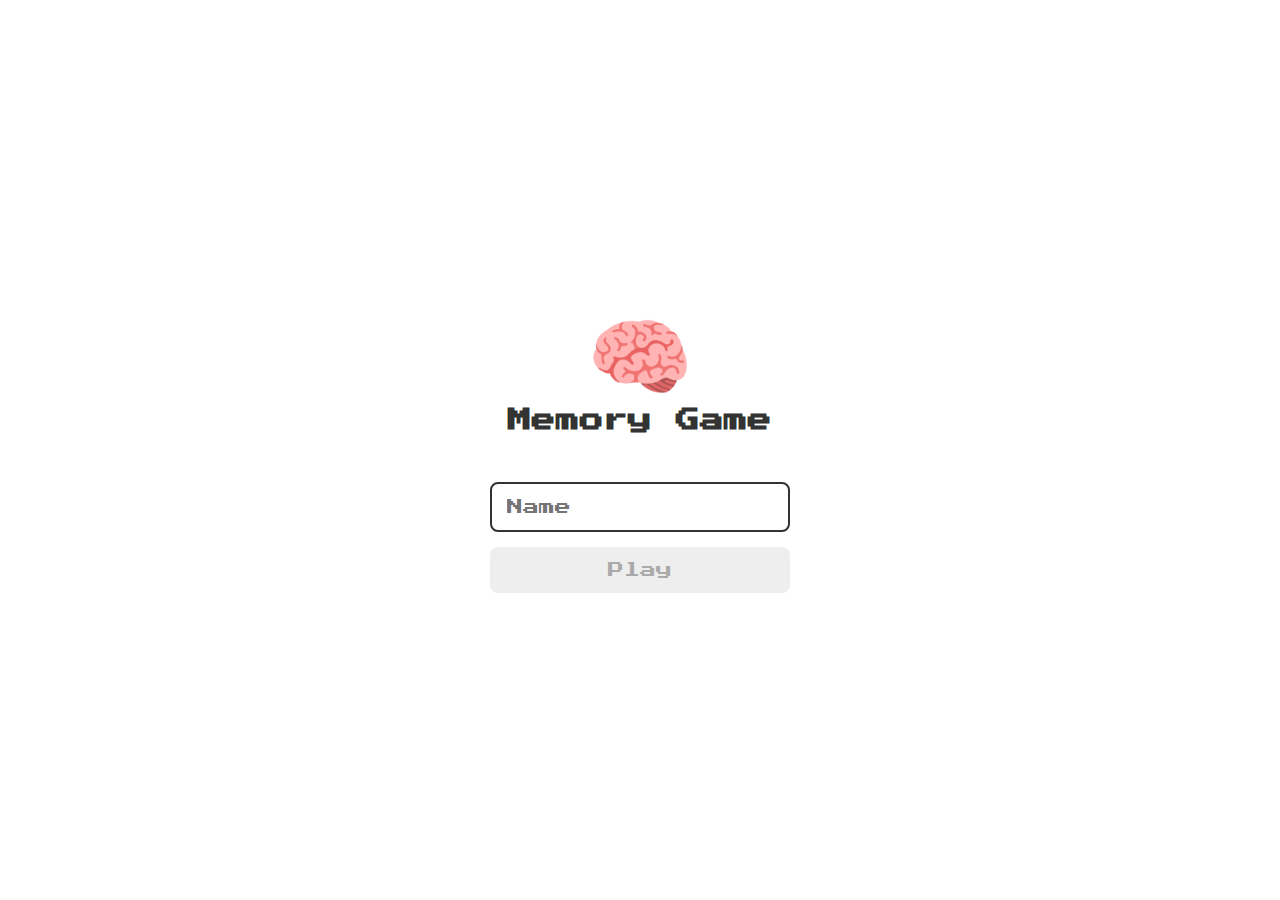
<file: index.html>
<!DOCTYPE html>
<html lang="en">
<head>
  <meta charset="UTF-8">
  <meta name="viewport" content="width=device-width, initial-scale=1.0">

  <link rel="stylesheet" href="./css/reset.css">
  <link rel="stylesheet" href="./css/login.css">

  <script defer src="./js/login.js"></script>

  <title>Memory Game | Login</title>
</head>
<body>
  
  <form class="login-form">

    <div class="login__header">
      <img src="./images/brain.png" alt="brain icon">
      <h1>Memory Game</h1>
    </div>

    <input type="text" placeholder="Name" class="login__input">
    <button type="submit" class="login__button" disabled>Play</button>

  </form>

</body>
</html>
</file>
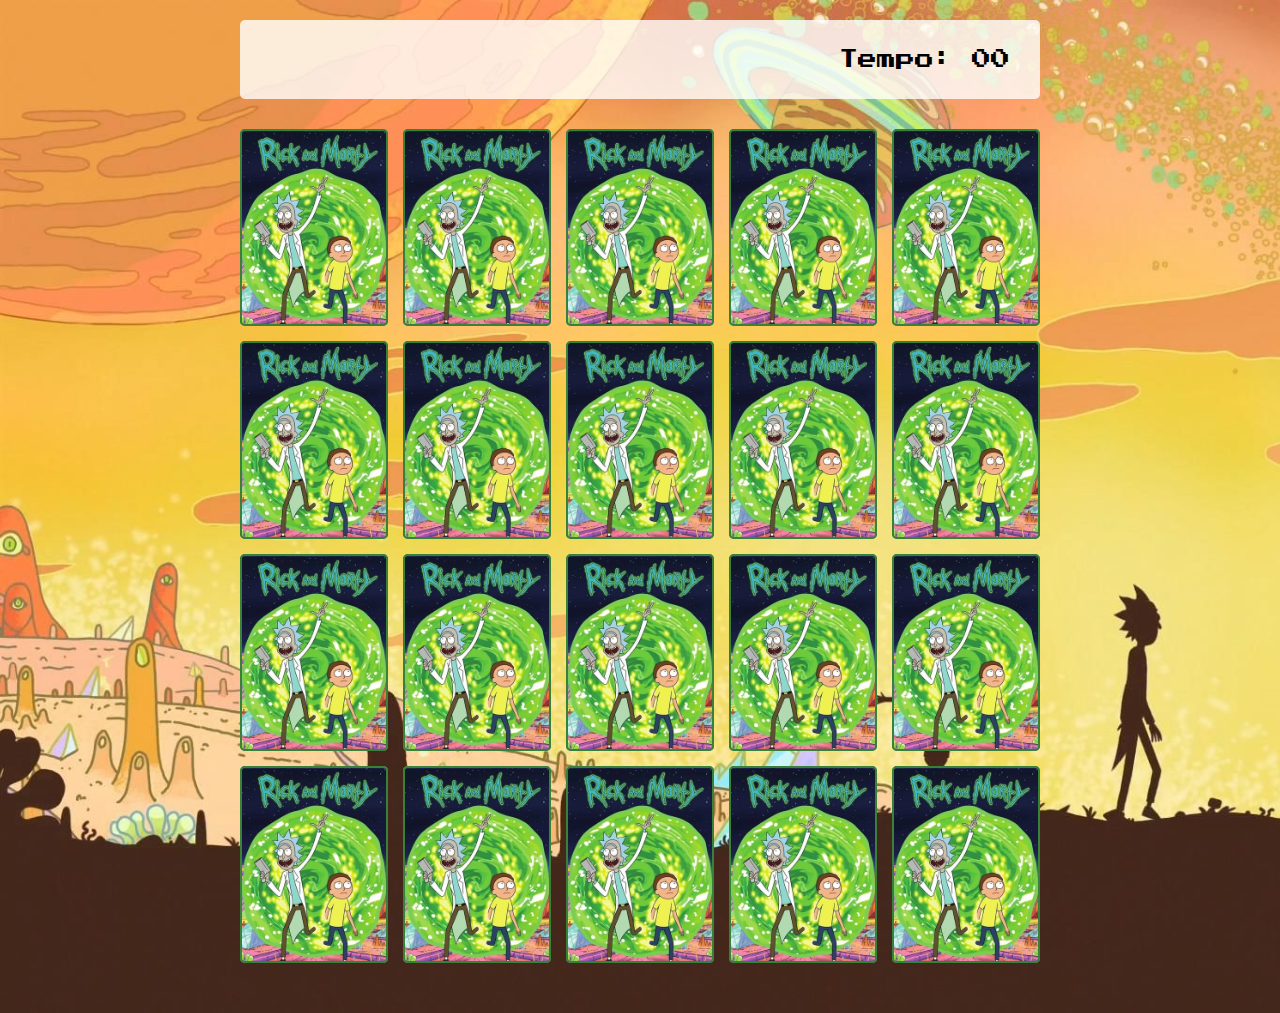
<file: pages/game.html>
<!DOCTYPE html>
<html lang="en">
<head>
  <meta charset="UTF-8">
  <meta name="viewport" content="width=device-width, initial-scale=1.0">

  <link rel="stylesheet" href="../css/reset.css">
  <link rel="stylesheet" href="../css/game.css">

  <script defer src="../js/game.js"></script>

  <title>Memory Game</title>
</head>
<body>

  <main>
    <header>
      <span class="player"></span>
      <span>Tempo: <span class="timer">00</span></span>
    </header>
  
    <div class="grid"></div>
  </main>

</body>
</html>
</file>
<file: css/login.css>
.login-form {
  align-items: center;
  display: flex;
  flex-direction: column;
  height: 100vh;
  justify-content: center;
}

.login__header {
  align-items: center;
  display: flex;
  flex-direction: column;
  justify-content: center;
  margin-bottom: 50px;
}

.login__header img {
  width: 100px;
}

.login__header h1 {
  color: #333;
  font-size: 1.5em;
}

.login__input {
  border: 2px solid #333;
  border-radius: 8px;
  color: #333;
  font-size: 1em;
  margin-bottom: 15px;
  max-width: 300px;
  outline: none;
  padding: 15px;
  width: 100%;
}

.login__button {
  background-color: #ee665c;
  border-radius: 8px;
  color: #fff;
  cursor: pointer;
  font-size: 1em;
  max-width: 300px;
  padding: 15px;
  width: 100%;
}

.login__button:disabled {
  background-color: #eee;
  color: #aaa;
  cursor: auto;
}
</file>
<file: css/game.css>
main {
  display: flex;
  flex-direction: column;
  width: 100%;
  background-image: url('../images/bg.jpg');
  background-size: cover;
  min-height: 100vh;
  align-items: center;
  justify-content: center;
  padding: 20px 20px 50px;
}

header {
  display: flex;
  align-items: center;
  justify-content: space-between;
  background-color: rgba(255, 255, 255, 0.8);
  font-size: 1.2em;
  width: 100%;
  max-width: 800px;
  padding: 30px;
  margin: 0 0 30px;
  border-radius: 5px;
}

.grid {
  display: grid;
  grid-template-columns: repeat(5, 1fr);
  gap: 15px;
  width: 100%;
  max-width: 800px;
  margin: 0 auto;
}

.card {
  aspect-ratio: 3/4;
  width: 100%;
  border-radius: 5px;
  position: relative;
  transition: all 400ms ease;
  transform-style: preserve-3d;
  background-color: #ccc;
}

.face {
  width: 100%;
  height: 100%;
  position: absolute;
  background-size: cover;
  background-position: center;
  border: 2px solid #39813a;
  border-radius: 5px;
  transition: all 400ms ease;
}

.front {
  transform: rotateY(180deg);
}

.back {
  background-image: url('../images/back.png');
  backface-visibility: hidden;
}

.reveal-card {
  transform: rotateY(180deg);
}

.disabled-card {
  filter: saturate(0);
  opacity: 0.5;
}
</file>
